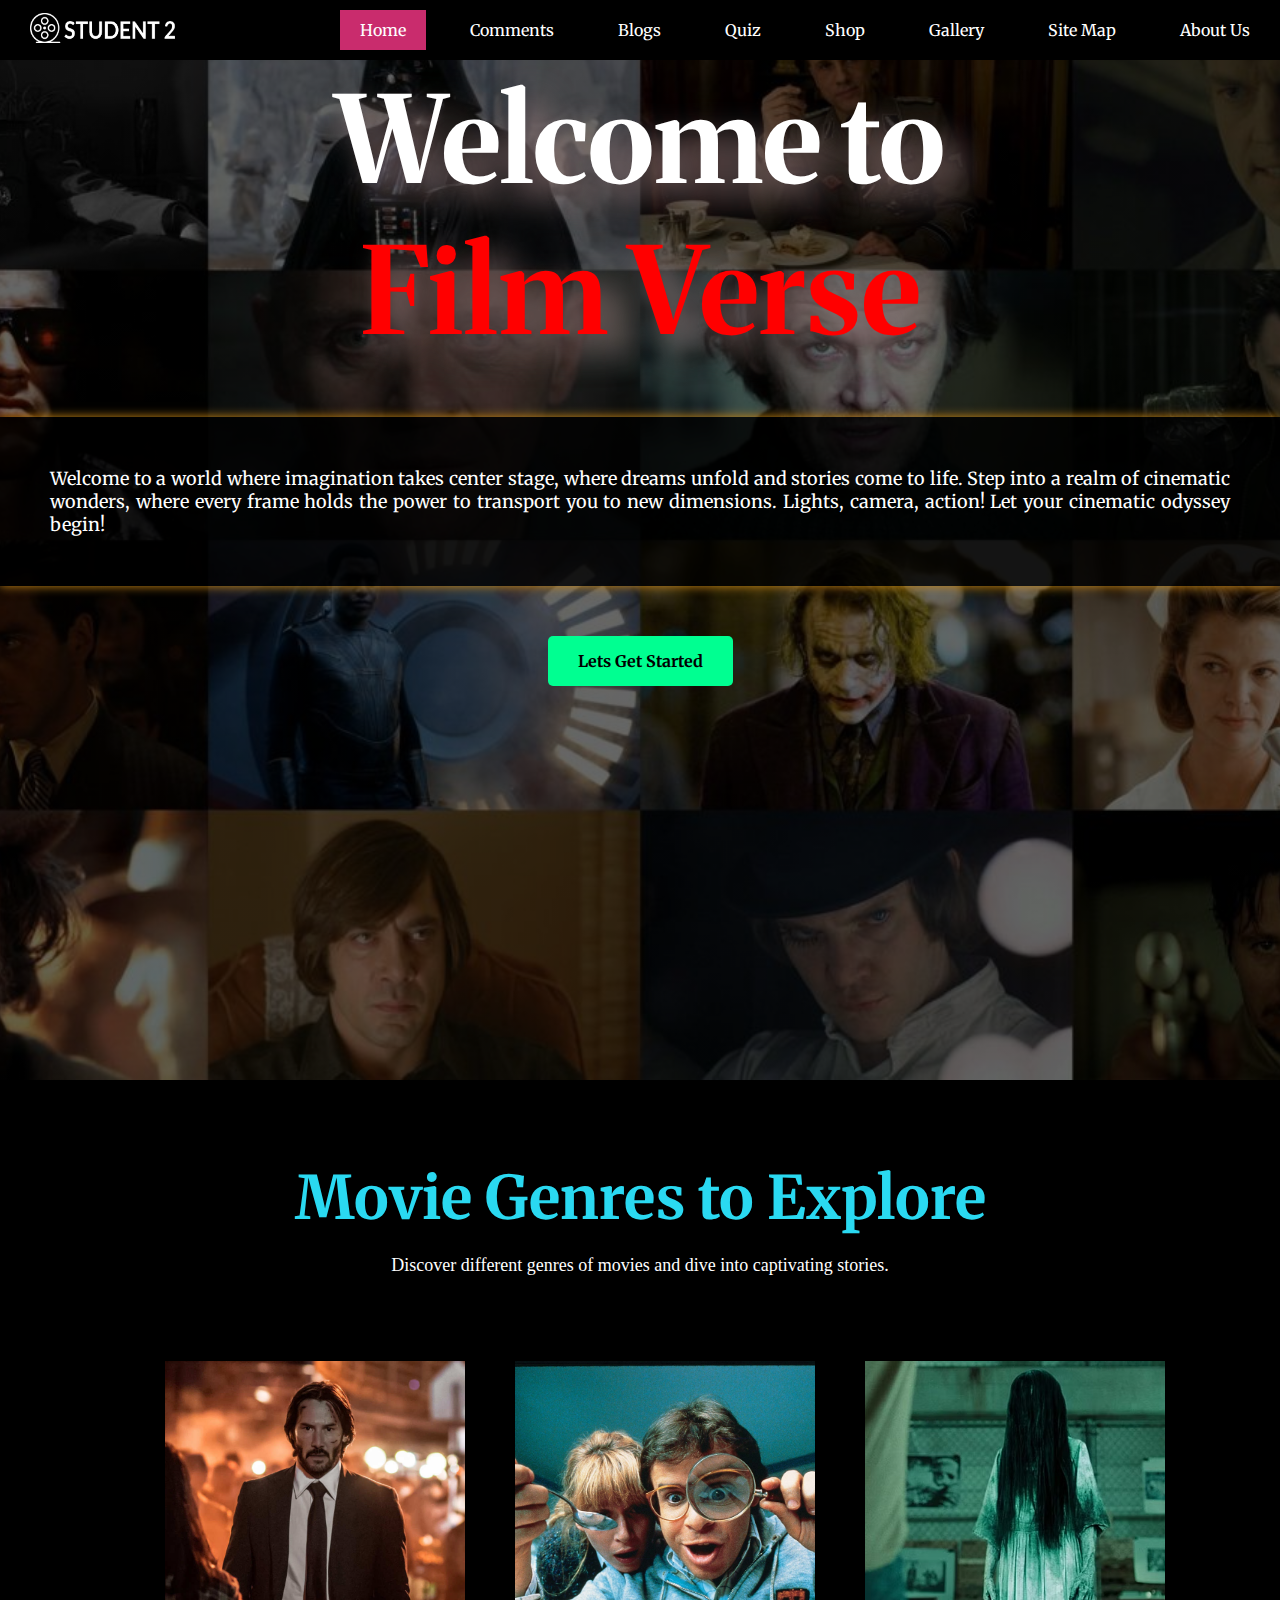
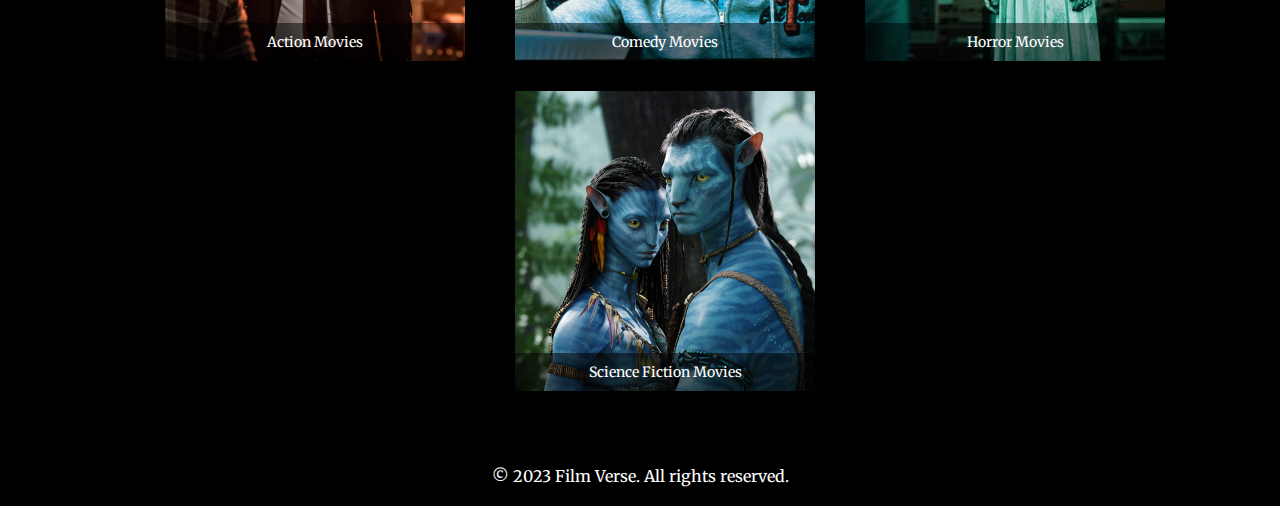
<file: index.html>
<!DOCTYPE html>
<html lang="en">

<head>
    <link href="MainPageStyles.css" rel="stylesheet">
    <link href="CommonStyles.css" rel="stylesheet">
    <meta charset="UTF-8">
    <title>Film Verse</title>
</head>

<body>

<!--navigation bar-->
<div class="navBar">
    <div class="navBar-content">
        <div class="logo-container">
            <a href="pageEditor.html">
            <img class="logo-img" src="st2-white.png" alt="Logo">
            </a>
        </div>
        <ul>
            <li> <a href="index.html" class="active"> Home </a> </li>
            <li> <a href="commentForm.html"> Comments </a> </li>
            <li><a class='dropdown-arrow' href='ActionBlog.html'>Blogs</a>
                <ul class='sub-menus'>
                    <li><a href='ActionBlog.html'>Action</a></li>
                    <li><a href=''>Horror</a></li>
                    <li><a href=''>Comedy</a></li>
                    <li><a href=''>Science Fiction</a></li>
                </ul>
            </li>
            <li> <a href="#"> Quiz </a> </li>
            <li> <a href="#"> Shop </a> </li>
            <li> <a href="#"> Gallery </a> </li>
            <li> <a href="#"> Site Map </a> </li>
            <li> <a href="#"> About Us </a> </li>
        </ul>
    </div>
</div>
<!--navigation bar-->

<div class="main-page">
    <div class="content">
        <h1>Welcome to <br><span class="content1">Film Verse</span></h1>
    </div>
    <div class="introduction">
        <p>
            Welcome to a world where imagination takes center stage, where dreams unfold and stories come to life.
            Step
            into a realm of cinematic wonders,
            where every frame holds the power to transport you to new dimensions.
            Lights, camera, action! Let your cinematic odyssey begin!
        </p>
    </div>

    <button class="button"  onclick="scrollToGenres()">Lets Get Started</button>
</div>

<div class="genre">
    <div class="movieGenres" id="movieGenres">
        <h2>Movie Genres to Explore</h2>
        <p class="genreDescription">Discover different genres of movies and dive into captivating stories.</p>
    </div>

    <div class="gridContainer">
        <a href="ActionBlog.html" class="gridItem">
            <img src="action.jpg" alt="action">
            <p class="imageDescription">Action Movies</p>
        </a>
        <a href="" class="gridItem">
            <img src="commedy.jpg" alt="comedy">
            <p class="imageDescription">Comedy Movies</p>
        </a>
        <a href="" class="gridItem">
            <img src="horror.jpg" alt="horror">
            <p class="imageDescription">Horror Movies</p>
        </a>
        <a href="" class="gridItem">
            <img src="sciencefiction.jpg" alt="scific">
            <p class="imageDescription">Science Fiction Movies</p>
        </a>
    </div>
</div>

<!--footer-->
<footer class="footer">
    <p>&copy; 2023 Film Verse. All rights reserved.</p>
</footer>
<!--footer-->

<!--Scroll to the movie genres section-->
<script>
    function scrollToGenres() {
        document.getElementById("movieGenres").scrollIntoView({
            behavior: "smooth",
        });
    }
</script>

</body>

</html>
</file>
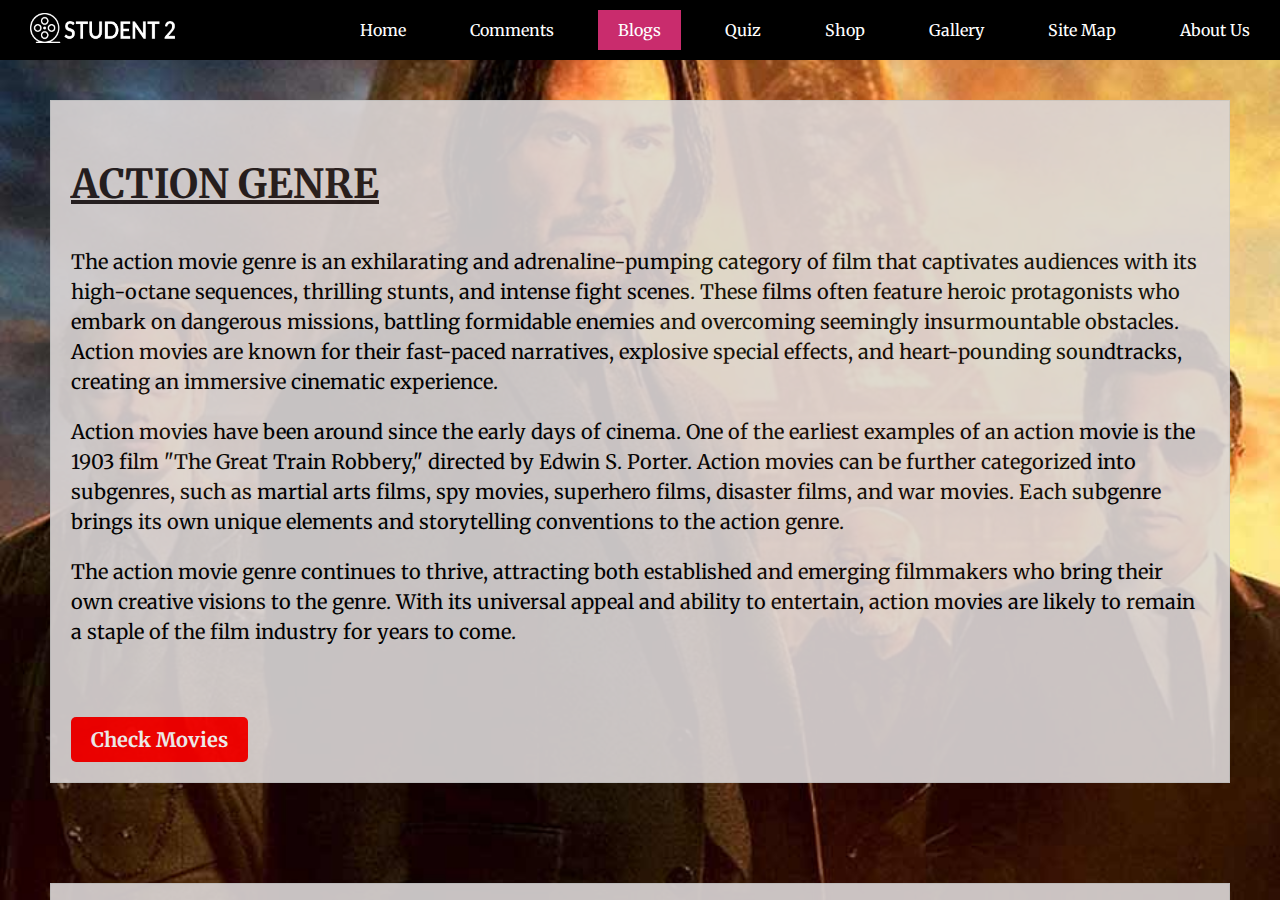
<file: ActionBlog.html>
<!DOCTYPE html>
<html lang="en">
<head>
    <link href="ActionBlogStyles.css" rel="stylesheet">
    <link href="CommonStyles.css" rel="stylesheet">
    <meta charset="UTF-8">
    <title>Action movies</title>
</head>
<body>
<div class="scroll-container">

    <!--navigation bar-->
    <div class="navBar">
        <div class="navBar-content">
            <div class="logo-container">
                <a href="pageEditor.html">
                    <img class="logo-img" src="st2-white.png" alt="Logo">
                </a>
            </div>
            <ul>
                <li> <a href="index.html"> Home </a> </li>
                <li> <a href="commentForm.html"> Comments </a> </li>
                <li><a class='dropdown-arrow active' href='ActionBlog.html'>Blogs</a>
                    <ul class='sub-menus'>
                        <li><a href='ActionBlog.html'>Action</a></li>
                        <li><a href=''>Horror</a></li>
                        <li><a href=''>Comedy</a></li>
                        <li><a href=''>Science Fiction</a></li>
                    </ul>
                </li>
                <li> <a href="#"> Quiz </a> </li>
                <li> <a href="#"> Shop </a> </li>
                <li> <a href="#"> Gallery </a> </li>
                <li> <a href="#"> Site Map </a> </li>
                <li> <a href="#"> About Us </a> </li>
            </ul>
        </div>
    </div>
    <!--navigation bar-->

    <div class="blogContent">
        <h2 class="heading">ACTION GENRE</h2>
        <p>
            The action movie genre is an exhilarating and adrenaline-pumping category of film that captivates audiences with its high-octane sequences, thrilling stunts, and intense fight scenes.
            These films often feature heroic protagonists who embark on dangerous missions, battling formidable enemies and overcoming seemingly insurmountable obstacles.
            Action movies are known for their fast-paced narratives, explosive special effects, and heart-pounding soundtracks, creating an immersive cinematic experience.
        </p>

        <p>
            Action movies have been around since the early days of cinema.
            One of the earliest examples of an action movie is the 1903 film "The Great Train Robbery," directed by Edwin S. Porter.
            Action movies can be further categorized into subgenres, such as martial arts films, spy movies, superhero films, disaster films, and war movies.
            Each subgenre brings its own unique elements and storytelling conventions to the action genre.
        </p>
        <p>
            The action movie genre continues to thrive, attracting both established and emerging filmmakers who bring their own creative visions to the genre.
            With its universal appeal and ability to entertain, action movies are likely to remain a staple of the film industry for years to come.
        </p>

        <br/>
        <br/>
        <button class="button" onclick="scrollToActionMovies()">Check Movies</button>
    </div>

    <div class="blogContent">
        <h2 id="actionMovies" class="heading">MOST POPULAR ACTION MOVIES OF ALL TIME</h2>
        <ul>
            <li><strong>"Die Hard" (1988)</strong> - This film, starring Bruce Willis as John McClane, set the standard for the modern action film and became a franchise of its own. Its blend of high-stakes action, suspense, and a charismatic protagonist made it a classic.</li> <br/>
            <li><strong>"The Dark Knight" (2008)</strong> - Christopher Nolan's superhero crime thriller starring Christian Bale as Batman and Heath Ledger as the Joker received critical acclaim and became a cultural phenomenon. It elevated the superhero genre and showcased intense action sequences.</li><br/>
            <li><strong>"Mad Max: Fury Road" (2015)</strong> - Directed by George Miller, this post-apocalyptic action film garnered widespread praise for its exhilarating action sequences, stunning visuals, and feminist undertones. It revitalized the "Mad Max" franchise and received numerous accolades.</li><br/>
            <li><strong>"The Avengers" (2012)</strong> - This Marvel Studios film brought together iconic superheroes like Iron Man, Captain America, Thor, and the Hulk in a grand-scale action extravaganza. Its success led to a shared cinematic universe and a new wave of superhero movies.</li><br/>
            <li><strong>"John Wick" (2014)</strong> - Starring Keanu Reeves as the eponymous character, this franchise revitalized the action genre with its stylized, relentless action sequences and its unique world of assassins. It quickly gained a cult following and spawned multiple successful sequels.</li><br/>
            <li><strong>"The Matrix" (1999)</strong> - The Wachowski siblings' sci-fi action film starring Keanu Reeves introduced groundbreaking visual effects and innovative action sequences. Its unique blend of philosophy, martial arts, and stunning visuals made it a cultural phenomenon.</li><br/>
            <li><strong>"Mission: Impossible - Fallout" (2018)</strong> - The sixth installment in the "Mission: Impossible" franchise, directed by Christopher McQuarrie, received widespread acclaim for its relentless action, practical stunts, and gripping storyline. It is regarded as one of the best entries in the series.</li><br/>
            <li><strong>"The Fast and the Furious" franchise</strong> - This long-running franchise started as a street racing film but evolved into a global phenomenon known for its high-octane action, thrilling heists, and charismatic ensemble cast. It has become one of the highest-grossing franchises of all time.</li><br/>
            <li><strong>"Lethal Weapon" (1987)</strong> - This buddy cop film starring Mel Gibson and Danny Glover spawned a successful franchise known for its dynamic action sequences, humor, and the chemistry between its lead actors.</li><br/>
            <li><strong>"Crouching Tiger, Hidden Dragon" (2000)</strong> - Ang Lee's martial arts epic gained critical acclaim and international recognition. Its beautifully choreographed fight scenes, stunning cinematography, and emotional storytelling helped popularize Chinese-language films in the global market.</li><br/>
        </ul>
    </div>
</div>

<script>
    function scrollToActionMovies() {
        let element = document.getElementById("actionMovies");
        element.scrollIntoView({ behavior: "smooth" });
    }
</script>

</body>
</html>
</file>
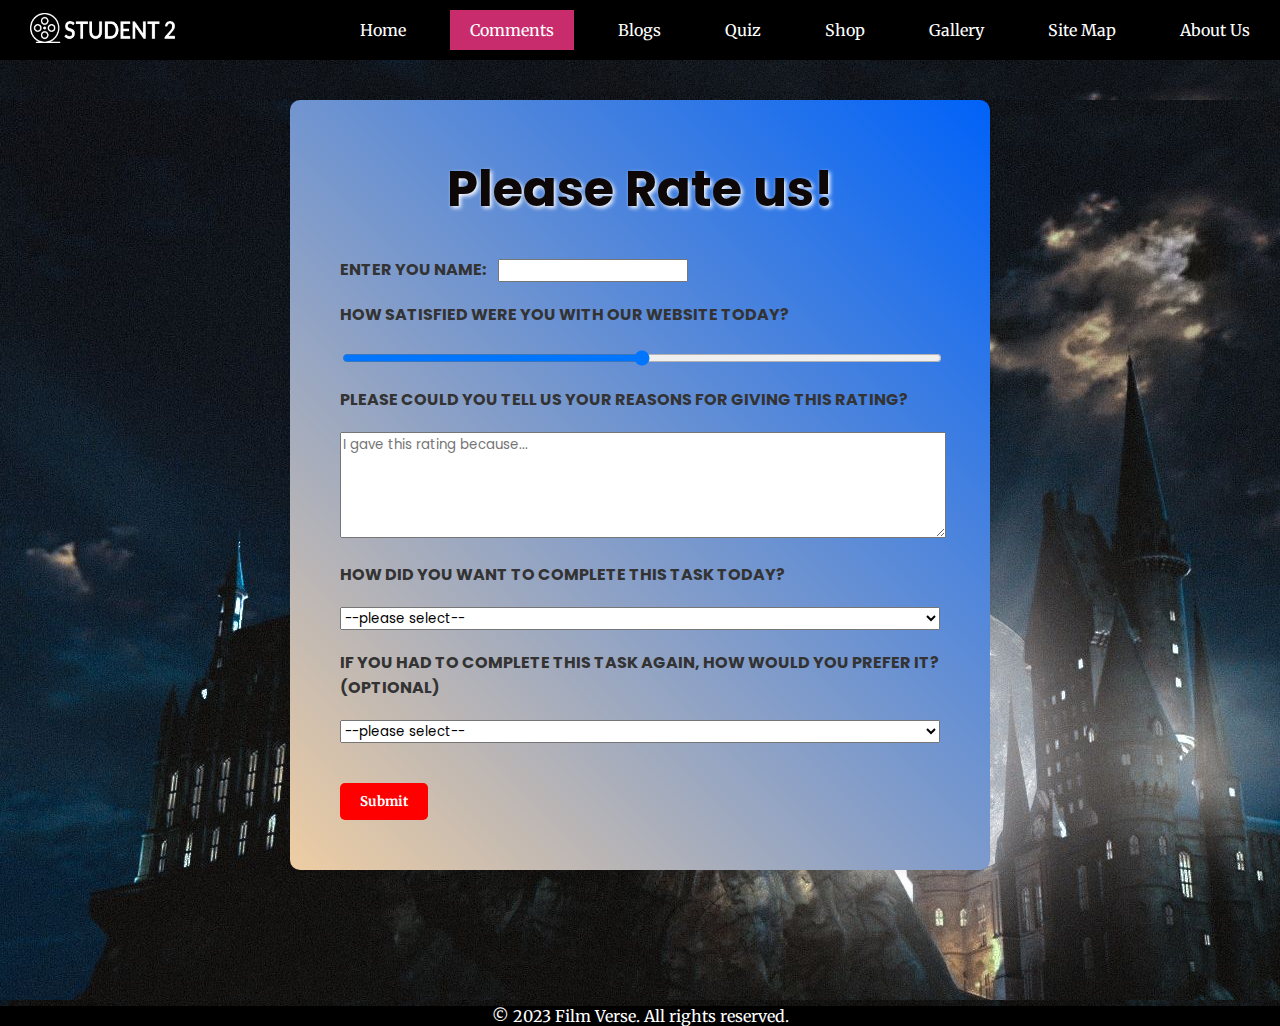
<file: commentForm.html>
<!DOCTYPE html>
<html lang="">
<head>
    <link href="commentFormStyles.css" rel="stylesheet">
    <meta charset="UTF-8">
    <title>Film Verse</title>
</head>

<!--<body background="quizImg.jpg" >-->

<!--navigation bar-->
<div class="navBar">
    <div class="navBar-content">
        <div class="logo-container">
            <a href="pageEditor.html">
                <img class="logo-img" src="st2-white.png" alt="Logo">
            </a>
        </div>
        <ul>
            <li> <a href="index.html"> Home </a> </li>
            <li> <a href="commentForm.html" class="active"> Comments </a> </li>
            <li><a class='dropdown-arrow' href='ActionBlog.html'>Blogs</a>
                <ul class='sub-menus'>
                    <li><a href='ActionBlog.html'>Action</a></li>
                    <li><a href=''>Horror</a></li>
                    <li><a href=''>Comedy</a></li>
                    <li><a href=''>Science Fiction</a></li>
                </ul>
            </li>
            <li> <a href="#"> Quiz </a> </li>
            <li> <a href="#"> Shop </a> </li>
            <li> <a href="#"> Gallery </a> </li>
            <li> <a href="#"> Site Map </a> </li>
            <li> <a href="#"> About Us </a> </li>
        </ul>
    </div>
</div>
<!--navigation bar-->

<!--form start-->
<div class="container">
    <h1 class="content">Please Rate us!</h1>
    <form id="myForm" action="mailto:upani.20223235@iit.ac.lk" method="POST" enctype="text/plain">

        <label for="fname">Enter you name: &nbsp;&nbsp; <input type="text" id="fname"  name="fullName" required>  </label>
        <div class="rating-bar">
            <label for="rating">How satisfied were you with our website today?</label>
            <input type="range" id="rating" min="0" max="10" name="satisfaction">
        </div>

        <label for="reasons">Please could you tell us your reasons for giving this rating?</label>
        <textarea id="reasons" placeholder="I gave this rating because..." name="rateReason" required></textarea>


        <label for="task" >How did you want to complete this task today?</label>
        <select id="task"  class="dropdown" name="taskComplete">
            <option value="">--please select--</option>
            <option value="Desktop">Desktop</option>
            <option value="Mobile">Mobile</option>
            <option value="Tablet">Tablet</option>
            <option value="Other">Other</option>
        </select>

        <label for="task2">If you had to complete this task again, how would you prefer it? (optional)</label>
        <select id="task2"  class="dropdown" name="task2Complete">
            <option value="">--please select--</option>
            <option value="Desktop">Desktop</option>
            <option value="Mobile">Mobile</option>
            <option value="Tablet">Tablet</option>
            <option value="Other">Other</option>
        </select>

        <button class="button" type="submit">Submit</button>
    </form>
</div>
<!--form-end-->

<div class="psuedo-div"></div>

<!--footer-->
<footer class="footer">
    <p>&copy; 2023 Film Verse. All rights reserved.</p>
</footer>
<!--footer-->
<script>
    const form = document.querySelector('#myForm');
    form.addEventListener('submit', (event) => {
        event.preventDefault();

        const formData = new FormData(form);
        const mailtoLink = 'mailto:upani.20223235@iit.ac.lk?subject=' + encodeURIComponent('Form Submission') + '&body=' +
            encodeURIComponent('Name: ' + formData.get("fullName") + " " +
                'Satisfaction: ' + formData.get("satisfaction") + " " +
                'Reasons: ' + formData.get("rateReason") + " " +
                'How they completed: ' + formData.get("taskComplete") + " " +
                'How they prefer: ' + formData.get("task2Complete"));

        window.open(mailtoLink, '_blank');
        window.location.href = "thankYouPage.html";
    });
</script>
</body>
</html>
</file>
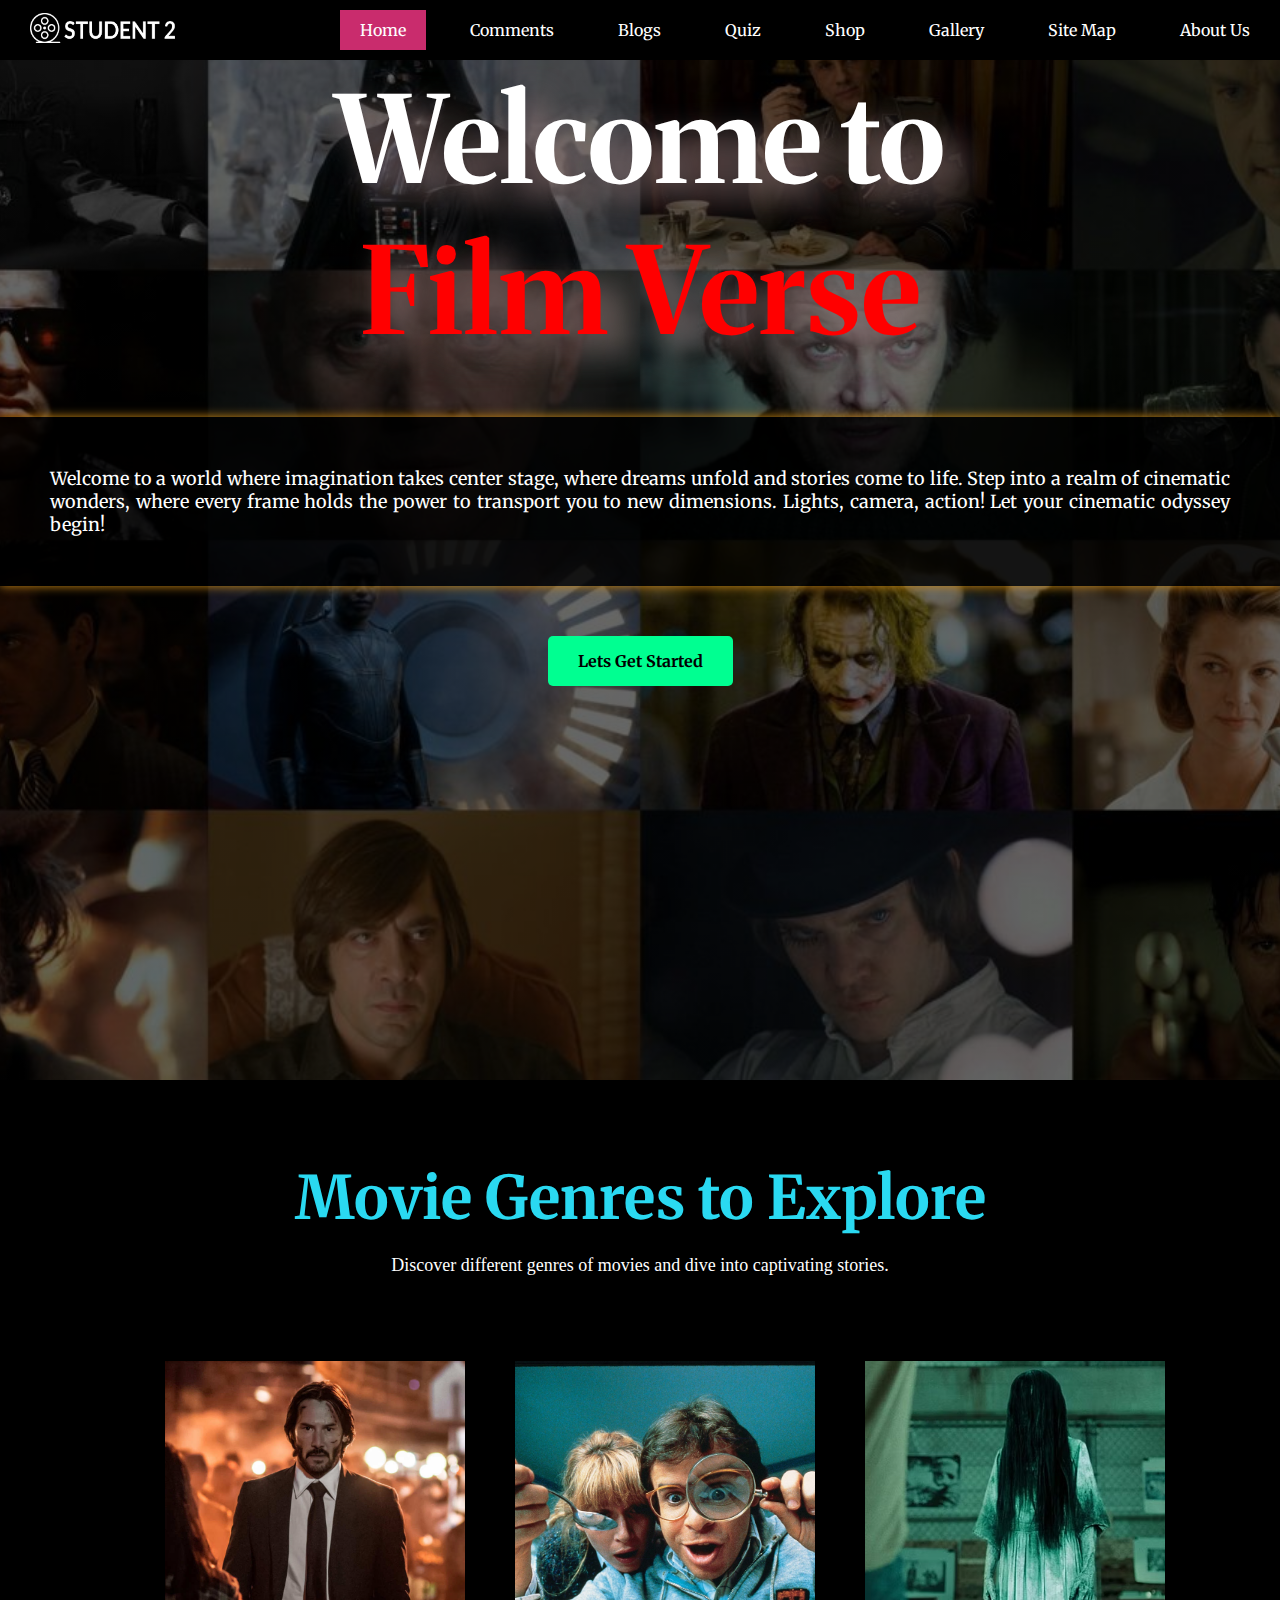
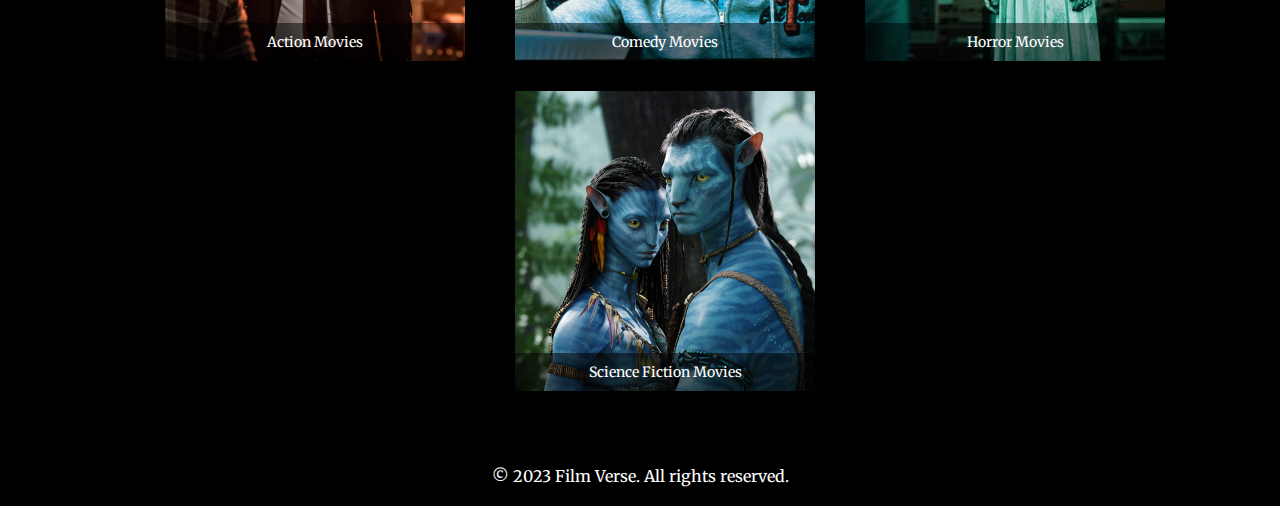
<file: MainPage.html>
<!DOCTYPE html>
<html lang="en">

<head>
    <link href="MainPageStyles.css" rel="stylesheet">
    <link href="CommonStyles.css" rel="stylesheet">
    <meta charset="UTF-8">
    <title>Film Verse</title>
</head>

<body>

<!--navigation bar-->
<div class="navBar">
    <div class="navBar-content">
        <div class="logo-container">
            <a href="pageEditor.html">
            <img class="logo-img" src="st2-white.png" alt="Logo">
            </a>
        </div>
        <ul>
            <li> <a href="MainPage.html" class="active"> Home </a> </li>
            <li> <a href="commentForm.html"> Comments </a> </li>
            <li><a class='dropdown-arrow' href='ActionBlog.html'>Blogs</a>
                <ul class='sub-menus'>
                    <li><a href='ActionBlog.html'>Action</a></li>
                    <li><a href=''>Horror</a></li>
                    <li><a href=''>Comedy</a></li>
                    <li><a href=''>Science Fiction</a></li>
                </ul>
            </li>
            <li> <a href="#"> Quiz </a> </li>
            <li> <a href="#"> Shop </a> </li>
            <li> <a href="#"> Gallery </a> </li>
            <li> <a href="#"> Site Map </a> </li>
            <li> <a href="#"> About Us </a> </li>
        </ul>
    </div>
</div>
<!--navigation bar-->

<div class="main-page">
    <div class="content">
        <h1>Welcome to <br><span class="content1">Film Verse</span></h1>
    </div>
    <div class="introduction">
        <p>
            Welcome to a world where imagination takes center stage, where dreams unfold and stories come to life.
            Step
            into a realm of cinematic wonders,
            where every frame holds the power to transport you to new dimensions.
            Lights, camera, action! Let your cinematic odyssey begin!
        </p>
    </div>

    <button class="button"  onclick="scrollToGenres()">Lets Get Started</button>
</div>

<div class="genre">
    <div class="movieGenres" id="movieGenres">
        <h2>Movie Genres to Explore</h2>
        <p class="genreDescription">Discover different genres of movies and dive into captivating stories.</p>
    </div>

    <div class="gridContainer">
        <a href="ActionBlog.html" class="gridItem">
            <img src="action.jpg" alt="action">
            <p class="imageDescription">Action Movies</p>
        </a>
        <a href="" class="gridItem">
            <img src="commedy.jpg" alt="comedy">
            <p class="imageDescription">Comedy Movies</p>
        </a>
        <a href="" class="gridItem">
            <img src="horror.jpg" alt="horror">
            <p class="imageDescription">Horror Movies</p>
        </a>
        <a href="" class="gridItem">
            <img src="sciencefiction.jpg" alt="scific">
            <p class="imageDescription">Science Fiction Movies</p>
        </a>
    </div>
</div>

<!--footer-->
<footer class="footer">
    <p>&copy; 2023 Film Verse. All rights reserved.</p>
</footer>
<!--footer-->

<!--Scroll to the movie genres section-->
<script>
    function scrollToGenres() {
        document.getElementById("movieGenres").scrollIntoView({
            behavior: "smooth",
        });
    }
</script>

</body>

</html>
</file>
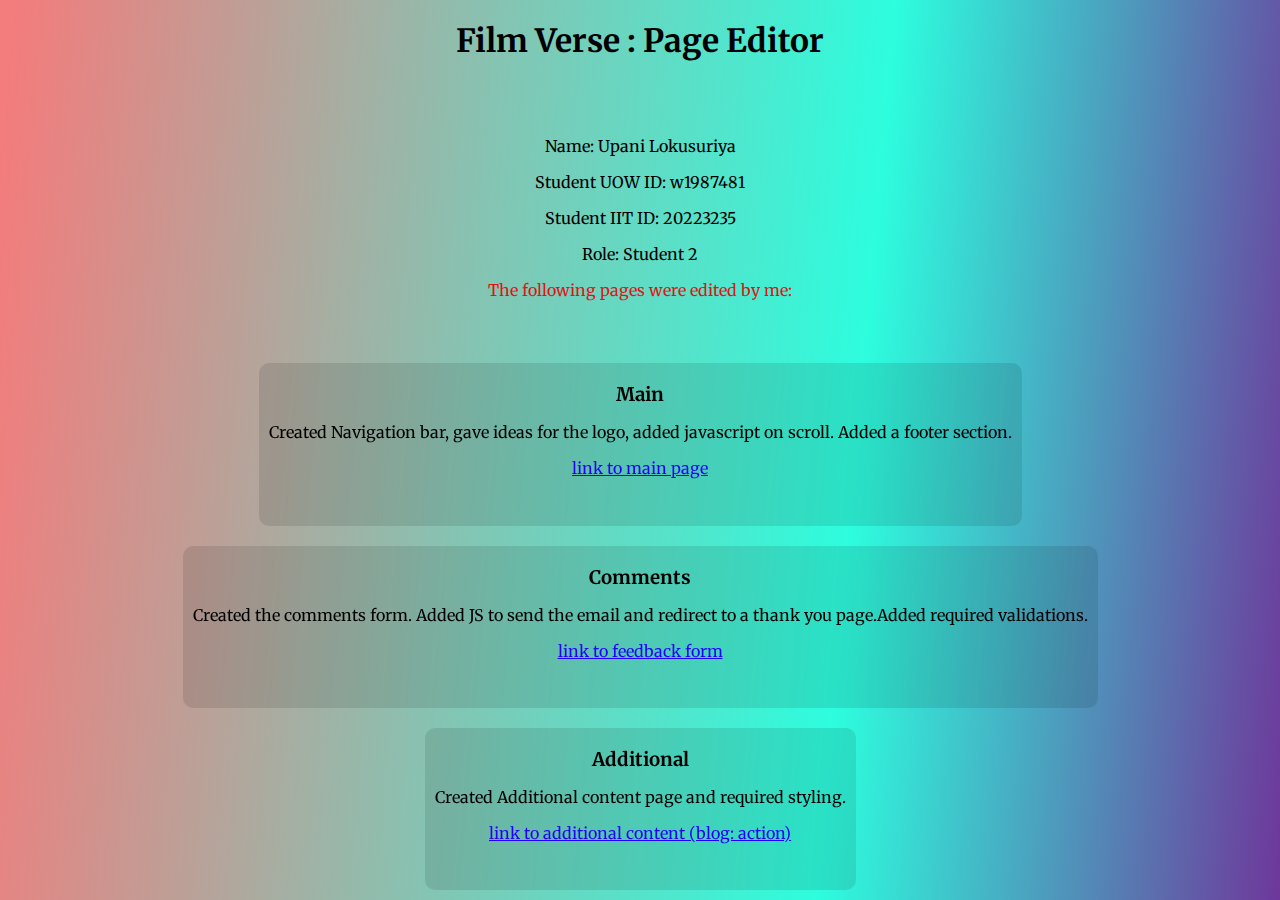
<file: pageEditor.html>
<!DOCTYPE html>
<html lang="en">
<head>
    <meta charset="UTF-8">
    <title>Student 2</title>
    <link rel="stylesheet" href="PageEditorS2.css">
</head>
<body>
<div class="titleContainer">
    <h1>Film Verse : Page Editor</h1>
</div>

<div class="roleContainer">
    <p>Name: Upani Lokusuriya</p>
    <p>Student UOW ID: w1987481</p>
    <p>Student IIT ID: 20223235</p>
    <p>Role: Student 2</p>
    <p style="color: #e01414;">The following pages were edited by me:</p>
</div>
<div class="contentContainer">
    <h3>Main</h3>
    <p>Created Navigation bar, gave ideas for the logo, added javascript on scroll. Added a footer section.</p>
    <a href="index.html">link to main page</a>
</div>
<div class="contentContainer">
    <h3>Comments</h3>
    <p>Created the comments form. Added JS to send the email and redirect to a thank you page.Added required validations.</p>
    <a href="commentForm.html">link to feedback form</a>
</div>
<div class="contentContainer">
    <h3>Additional</h3>
    <p>Created Additional content page and required styling.</p>
    <a href=ActionBlog.html>link to additional content (blog: action)</a>
</div>

</body>
</html>
</file>
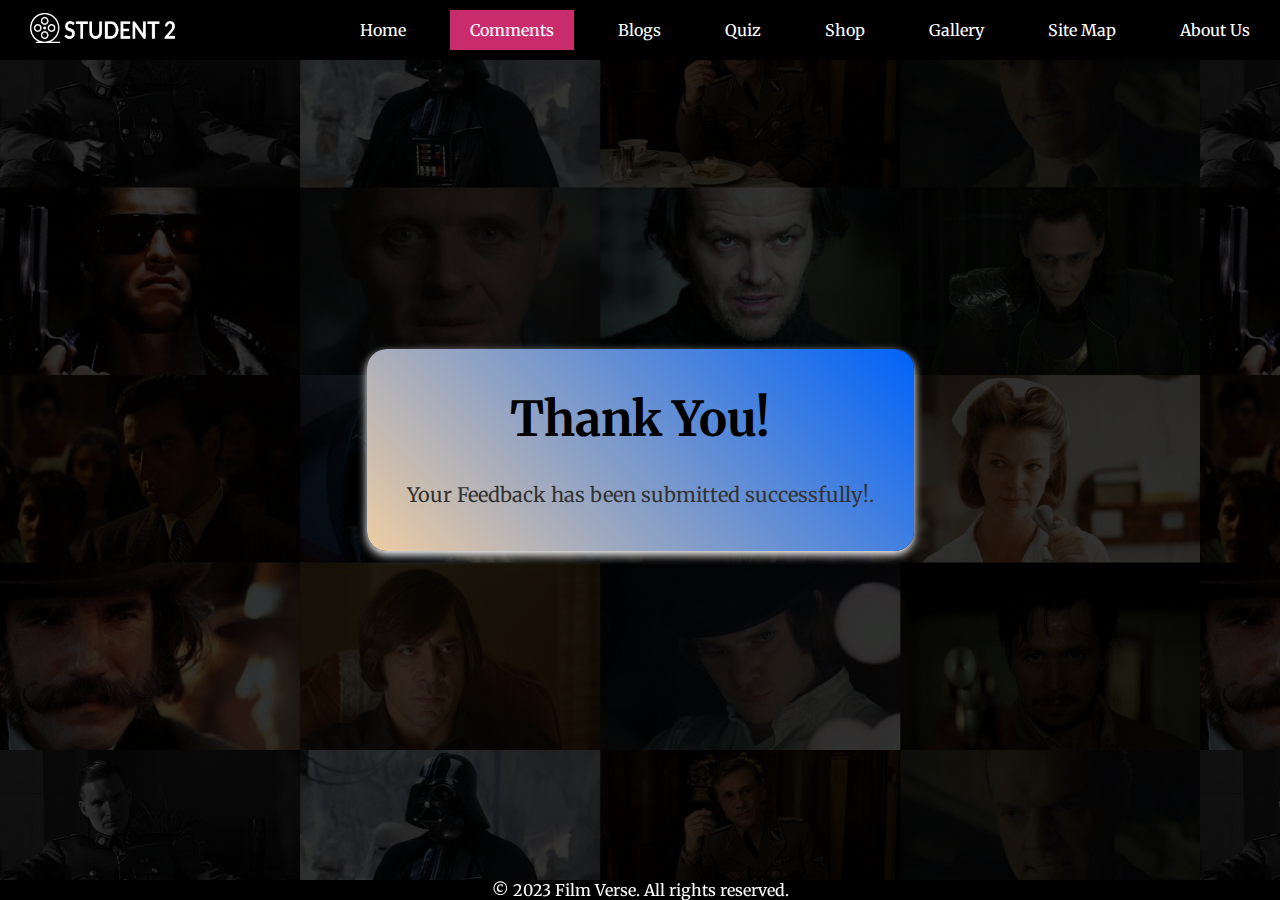
<file: thankYouPage.html>
<!DOCTYPE html>
<html lang="">
<head>
    <meta charset="UTF-8">
    <link href="thankYouPage.css" rel="stylesheet">
    <title>Thank You!</title>
</head>

<body>

<!--navigation bar-->
<div class="navBar">
    <div class="navBar-content">
        <div class="logo-container">
            <a href="pageEditor.html">
                <img class="logo-img" src="st2-white.png" alt="Logo">
            </a>
        </div>
        <ul>
            <li> <a href="index.html"> Home </a> </li>
            <li> <a href="commentForm.html" class="active"> Comments </a> </li>
            <li><a class='dropdown-arrow' href='#'>Blogs</a>
                <ul class='sub-menus'>
                    <li><a href='ActionBlog.html'>Action</a></li>
                    <li><a href=''>Horror</a></li>
                    <li><a href=''>Comedy</a></li>
                    <li><a href=''>Science Fiction</a></li>
                </ul>
            </li>
            <li> <a href="#"> Quiz </a> </li>
            <li> <a href="#"> Shop </a> </li>
            <li> <a href="#"> Gallery </a> </li>
            <li> <a href="#"> Site Map </a> </li>
            <li> <a href="#"> About Us </a> </li>
        </ul>
    </div>
</div>
<!--navigation bar-->

<div class="thankYouCard">
    <h1>Thank You!</h1>
    <p>Your Feedback has been submitted successfully!.</p>
</div>

<!--footer-->
<footer class="footer">
    <p>&copy; 2023 Film Verse. All rights reserved.</p>
</footer>
<!--footer-->

</body>
</html>
</file>
<file: MainPageStyles.css>
@import url('https://fonts.googleapis.com/css2?family=Merriweather&family=Poppins');

* {
    margin: 0;
    padding: 0;
    box-sizing: border-box;
}

body,
html {
    height: 100%;
    scroll-behavior: smooth;
}

body {
    font-family: 'Merriweather', sans-serif;
}

.content {
    font-family: 'Merriweather', sans-serif;
    padding-top: 65px;
    text-align: center;
    color: white;
    font-size: 60px;
    filter: drop-shadow(16px 16px 16px #8f7575);
}

.content1 {
    color: #ff0000;
}

.main-page {
    background-image: linear-gradient(rgba(0, 0, 0, 0.6), rgba(0, 0, 0, 0.6)), url(backgroundImg.png);
    background-position: center;
    background-size: cover;
    height: 120vh;
    margin-top: 0;
    background-repeat: no-repeat;
}

.introduction {
    font-family: 'Poppins', serif;
    text-align: justify;
    margin-top: 50px;
    margin-bottom: 50px;
    font-size: 18px;
    color: #ffffff;
    background-color: rgba(0, 0, 0, 0.8);
    padding: 50px;
    box-shadow: 0 0 10px rgb(206, 138, 21);
}

.genre{
    background-color: black;
}
.movieGenres {
    padding-top: 80px;
    text-align: center;
    font-size: 40px;
    color: #2ad9f1;
    text-shadow: 2px 2px 4px rgba(0, 0, 0, 0.5);
}

.genreDescription {
    font-family: cursive;
    margin-top: 20px;
    font-size: 18px;
    color: #ffffff;
}
.gridContainer {
    padding: 55px;
    display: flex;
    flex-wrap: wrap;
    justify-content: center;
    align-items: center;
}

.gridItem {
    position: relative;
    width: 300px;
    height: 300px;
    margin-top: 30px;
    margin-left: 50px;
}

.gridItem:hover {
    box-shadow: 0 0 20px rgb(0, 0, 0);
    transform: scale(1.1);
}

.gridItem img {
    width: 100%;
    height: 100%;
    object-fit: cover;
}

.gridItem:hover img {
    filter: grayscale(75%);
    transition: filter 0.8s;
}

.imageDescription {
    position: absolute;
    bottom: 0;
    left: 0;
    right: 0;
    background-color: rgba(0, 0, 0, 0.5);
    color: white;
    padding: 10px;
    margin: 0;
    font-size: 14px;
    text-align: center;
}

.footer {
    position: page;
    padding: 20px;
    left: 0;
    bottom: 0;
    width: 100%;
    background-color: #000000;
    color: #ffffff;
    text-align: center;
    height: auto;
}

.button {
    padding: 15px 30px;
    background-color: #00FF91;
    color: #000000;
    font-size: 16px;
    font-weight: bold;
    text-align: center;
    border-radius: 5px;
    border: none;
    cursor: pointer;
    display: block;
    margin: 0 auto;
}

.button:focus {
    outline: none;
}

.button:active {
    background-color: #00C7A9;
    color: #000000;
    transform: scale(0.95);
}
</file>
<file: CommonStyles.css>
@import url('https://fonts.googleapis.com/css2?family=Merriweather&family=Poppins');

* {
    font-family: 'Merriweather', serif;
}

body, html {
    height: 100%;
    margin: 0;
    padding: 0;
}

/*navigation bar styling*/
.navBar {
    font-family: 'Merriweather', sans-serif;
    position: fixed;
    top: 0;
    width: 100%;
    z-index: 1;
    background-color: rgb(0, 0, 0);
    margin: 0;
    padding: 0;
}

.navBar-content {
    display: flex;
    justify-content: space-between;
    align-items: center;
}

.navBar ul {
    list-style-type: none;
    text-align: center;
    margin: 0;
    padding: 0;
}


.navBar li {
    display: inline-block;
    margin: 10px;
}

.navBar a {
    display: block;
    padding: 10px 20px;
    text-decoration: none;
    color: #ffffff;
}

.navBar a:hover {
    background-color: #609EA2;
    color: #ffffff;
    border-radius: 5px;
}

.navBar a.active {
    background-color: #C92C6D;
    color: #ffffff;
}

.navBar .sub-menus {
    display: none;
    position: absolute;
    background-color: #0e0707;
    box-shadow: 0 8px 16px 0 rgba(47, 40, 40, 0.2);
    z-index: 1;
    margin-top: 0;
}

.navBar li:hover .sub-menus {
    display: block;
}

.navBar .sub-menus li {
    display: block;
}

.navBar .sub-menus li a {
    color: rgb(255, 255, 255);
    padding: 10px;
    text-decoration: none;
    display: block;
}

.navBar .sub-menus li a:hover {
    background-color: #badabb;
}

/*logo styling*/
.logo-container {
    display: flex;
    align-items: center;
    margin-left: 10px;
}

.navBar .logo-img {
    width: 150px;
    height: auto;
    margin-right: 10px;
}

/*footer styling*/
.footer {
    position: relative;
    left: 0;
    bottom: 0;
    width: 100%;
    background-color: #000000;
    color: #ffffff;
    text-align: center;
    height: auto;
}
.footer p{
    margin-top:0;
}
</file>
<file: ActionBlogStyles.css>
@import url('https://fonts.googleapis.com/css2?family=Merriweather&family=Poppins');

* {
    font-family: 'Merriweather', serif;
}

body, html {
    height: 100%;
    margin: 0;
    padding: 0;
}

.scroll-container {
    background-image: url('actionBlogImg.jpg');
    background-size: cover;
    background-position: center;
    background-repeat: no-repeat;
    height: 100%;
    overflow-y: scroll;
}

.navBar {
    position: fixed;
    top: 0;
    width: 100%;
    z-index: 1;
    background-color: rgb(0, 0, 0);
    margin: 0;
    padding: 0;
}

.navBar ul {
    list-style-type: none;
    text-align: center;
    margin: 0;
    padding: 0;
}

.navBar li {
    display: inline-block;
    margin: 10px;
}

.navBar a {
    display: block;
    padding: 10px 20px;
    text-decoration: none;
    color: #ffffff;
}

.navBar a:hover {
    background-color: #609EA2;
    color: #ffffff; /* Set the text color on hover */
    border-radius: 5px;
}

.navBar a:active {
    background-color: #C92C6D; /* Set the background color when the link is active/pressed */
    color: #ffffff; /* Set the text color when the link is active/pressed */
}

.heading{
    font-size: 40px;
    font-weight: bold;
    color: #0e0707;

    text-decoration: underline;
    opacity: 0.9;
}

.blogContent {
    font-family: 'Poppins', sans-serif;
    margin: 100px 50px;
    padding: 20px;
    background-color: rgb(220, 215, 215);
    border: 1px solid #ccc;
    font-size: 20px;
    line-height: 1.5;
    opacity: 0.9;
}


.blogContent p {
    margin-bottom: 10px;
}

.button {
    padding: 10px 20px;
    background-color: #FF0000;
    color: #FFFFFF;
    font-size: 20px;
    font-weight: bold;
    text-align: center;
    border-radius: 5px;
    border: none;
    cursor: pointer;
}

.button:hover {
    background-color: #990000;
}

.button:focus {
    outline: none;
}

.button:active {
    background-color: #660000;
}
</file>
<file: commentFormStyles.css>
@import url('https://fonts.googleapis.com/css2?family=Merriweather&family=Poppins');

* {
    font-family: 'Merriweather',serif;
}

body, html {
    background-image: url("quizImg.jpg");
    height: 100%;
    margin: 0;
    padding: 0;
}


.navBar {
    font-family: 'Merriweather', sans-serif;
    position: fixed;
    top: 0;
    width: 100%;
    z-index: 1;
    background-color: rgb(0, 0, 0);
    margin: 0;
    padding: 0;
}

.navBar-content {
    display: flex;
    justify-content: space-between;
    align-items: center;
}

.logo-container {
    display: flex;
    align-items: center;
    margin-left: 10px;
}

.navBar .logo-img {
    width: 150px;
    height: auto;
    margin-right: 10px;
}

.navBar ul {
    list-style-type: none;
    text-align: center;
    margin: 0;
    padding: 0;
}


.navBar li {
    display: inline-block;
    margin: 10px;
}

.navBar a {
    display: block;
    padding: 10px 20px;
    text-decoration: none;
    color: #ffffff;
}

.navBar a:hover {
    background-color: #609EA2;
    color: #ffffff;
    border-radius: 5px;
}

.navBar a.active {
    background-color: #C92C6D;
    color: #ffffff;
}

.navBar .sub-menus {
    display: none;
    position: absolute;
    background-color: #0e0707;
    box-shadow: 0 8px 16px 0 rgba(47, 40, 40, 0.2);
    z-index: 1;
    margin-top: 0;
}

.navBar li:hover .sub-menus {
    display: block;
}

.navBar .sub-menus li {
    display: block;
}

.navBar .sub-menus li a {
    color: rgb(255, 255, 255);
    padding: 10px;
    text-decoration: none;
    display: block;
}

.navBar .sub-menus li a:hover {
    background-color: #badabb;
}

.container {
    max-width: 600px;
    margin: 100px auto 100px;
    padding: 50px;
    border-radius: 10px;
    background-color: #f9f9f9;
    box-shadow: 0 0 10px rgba(0, 0, 0, 0.1);
    background-image: linear-gradient(45deg, #eecda3, #0062f8);
}

.content {
    font-family: 'Poppins', sans-serif;
    text-align: center;
    margin-top: 1px;
    margin-bottom: 30px;
    font-size: 50px;
    color: rgb(14, 7, 7);
    text-shadow: 2px 2px 4px rgb(255, 255, 255);
}

.psuedo-div{
    height: 20px;
}

label {
    font-family: 'Poppins', sans-serif;
    display: block;
    margin-bottom: 20px;
    font-weight: bold;
    color: #333;
    text-transform: uppercase;
}

textarea {
    font-family: 'Poppins', sans-serif;
    width: 100%;
    height: 100px;
    resize: vertical;
    margin-bottom: 20px;
}

.dropdown {
    font-family: 'Poppins', sans-serif;
    width: 100%;
    margin-bottom: 20px;
}

.button {
    display: block;
    margin-top: 20px;
    padding: 10px 20px;
    background-color: #FF0000;
    color: #FFFFFF;
    font-weight: bold;
    text-align: center;
    border-radius: 5px;
    border: none;
    cursor: pointer;
}

.button:hover {
    background-color: #990000;
    transform: scale(1.05);
}

.button:focus {
    outline: none;
}

.button:active {
    background-color: #660000;
}

.rating-bar {
    margin-bottom: 20px;
}

label[for="rating"] {
    display: block;
    font-weight: bold;
}

input[type="range"] {
    width: 100%;
    height: 10px;
    border-radius: 5px;
    background-color: #e01414;
    outline: none;
}

.footer {
    position: relative;
    left: 0;
    bottom: 0;
    width: 100%;
    background-color: #000000;
    color: #ffffff;
    text-align: center;
    height: auto;
}
</file>
<file: PageEditorS2.css>
@import url('https://fonts.googleapis.com/css2?family=Merriweather&family=Poppins');

* {
    font-family: 'Merriweather', serif;
}

body, html {
    height: 100%;
    margin: 0;
    padding: 0;
}
body {
    display: grid;
    margin: 0;
    text-align: center;
    background: linear-gradient(275deg, rgb(110, 55, 155) 0%, rgb(45, 253, 222) 34%, rgb(243, 124, 124) 99%) no-repeat;
}
.contentContainer {
    background-color: white;
    width: fit-content;
    margin: 10px;
    justify-self: center;
    padding: 10px;
    border-radius: 10px;
    background-color: rgba(0,0,0,0.1);
    backdrop-filter: blur(10px);
}

.contentContainer h3 {
    margin: 10px;
}

.contentContainer a {
    color: #2200ff;
    padding-bottom: 10px;
}
</file>
<file: thankYouPage.css>
@import url('https://fonts.googleapis.com/css2?family=Merriweather&family=Poppins');

* {
    font-family: 'Merriweather', serif;
    margin: 0;
    padding: 0;
    box-sizing: border-box;
}
/*navigation bar styling*/
.navBar {
    font-family: 'Merriweather', sans-serif;
    position: fixed;
    top: 0;
    width: 100%;
    z-index: 1;
    background-color: rgb(0, 0, 0);
    margin: 0;
    padding: 0;
}

.navBar-content {
    display: flex;
    justify-content: space-between;
    align-items: center;
}

.navBar ul {
    list-style-type: none;
    text-align: center;
    margin: 0;
    padding: 0;
}


.navBar li {
    display: inline-block;
    margin: 10px;
}

.navBar a {
    display: block;
    padding: 10px 20px;
    text-decoration: none;
    color: #ffffff;
}

.navBar a:hover {
    background-color: #609EA2;
    color: #ffffff;
    border-radius: 5px;
}

.navBar a.active {
    background-color: #C92C6D;
    color: #ffffff;
}

.navBar .sub-menus {
    display: none;
    position: absolute;
    background-color: #0e0707;
    box-shadow: 0 8px 16px 0 rgba(47, 40, 40, 0.2);
    z-index: 1;
    margin-top: 0;
}

.navBar li:hover .sub-menus {
    display: block;
}

.navBar .sub-menus li {
    display: block;
}

.navBar .sub-menus li a {
    color: rgb(255, 255, 255);
    padding: 10px;
    text-decoration: none;
    display: block;
}

.navBar .sub-menus li a:hover {
    background-color: #badabb;
}

/*logo styling*/
.logo-container {
    display: flex;
    align-items: center;
    margin-left: 10px;
}

.navBar .logo-img {
    width: 150px;
    height: auto;
    margin-right: 10px;
}

/*footer styling*/
.footer {
    position: fixed;
    left: 0;
    bottom: 0;
    width: 100%;
    background-color: #000000;
    color: #ffffff;
    text-align: center;
    height: auto;
}

body {
    background-image: linear-gradient(rgba(0, 0, 0, 0.8), rgba(0, 0, 0, 0.8)), url(backgroundImg.png);
    margin-top: 0;
    text-align: center;
    display: flex;
    align-items: center;
    justify-content: center;
    min-height: 100vh;
}

.thankYouCard {
    max-width: 600px;
    padding: 40px;
    box-shadow: 0 4px 10px rgb(255, 255, 255);
    border-radius: 20px;
    background-image: linear-gradient(45deg, #eecda3, #0062f8);
}

.thankYouCard h1 {
    color: #000000;
    font-size: 48px;
    margin-bottom: 20px;
}

.thankYouCard p {
    color: #333;
    font-size: 20px;
    line-height: 1.6;
    margin-top: 30px;
}
</file>
